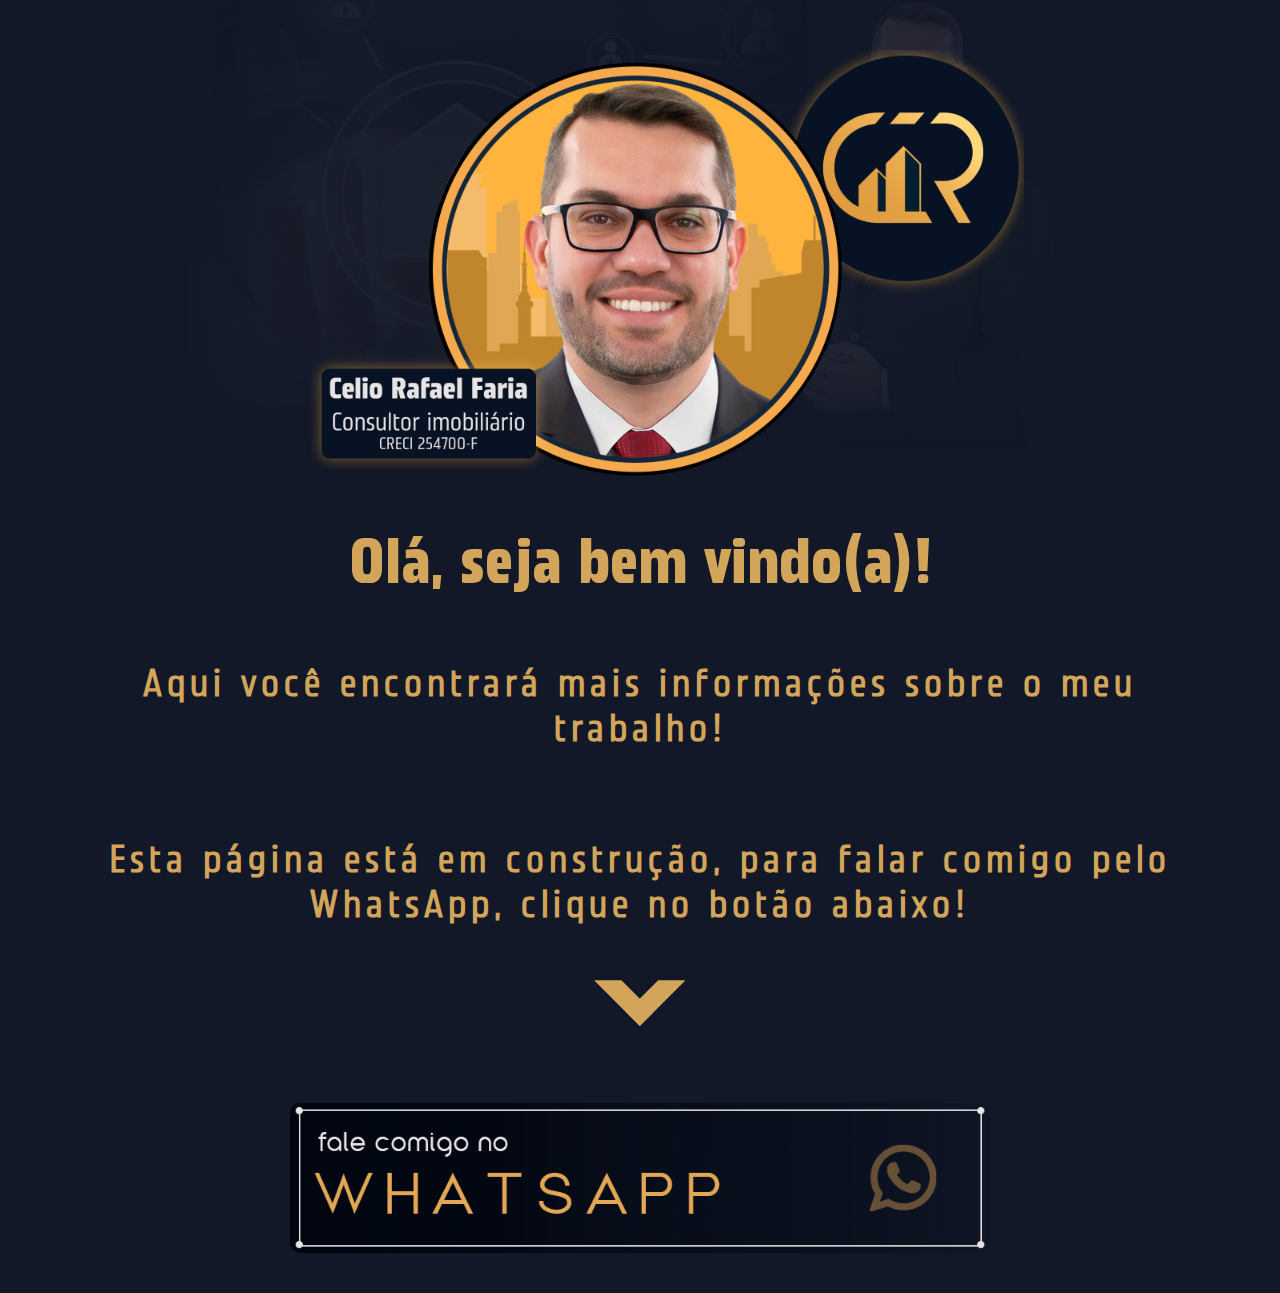
<file: index.html>
<!DOCTYPE html>
<html lang="pt-Br">
  <head>
    <title> Celio Rafael - Imóveis</title>
    <link rel="icon" type="imagem/png" href="./img/logo.ico"/>
    <link rel="stylesheet" type="text/css" href="./css/style.css" />
    <meta charset="utf-8">
   
  </head>

  <body>
  
    <div class="cabecalho">

      <img class="fotoPerfil" src="./img/FOTOPERFIL.png"/>
      <h1>Olá, seja bem vindo(a)!</h1>
      <br>
      <h2>Aqui você encontrará mais informações sobre o meu trabalho!</h2> 
      <br><br><br>
      <h2>Esta página está em construção, para falar comigo pelo WhatsApp, clique no botão abaixo!</h2>
      
      <div id="arrowAnim">
        <div class="arrowSliding">
          <div class="arrow"></div>
        </div>
        <div class="arrowSliding delay1">
          <div class="arrow"></div>
        </div>
        <!--<div class="arrowSliding delay2">
          <div class="arrow"></div>
        </div>
        <div class="arrowSliding delay3">
          <div class="arrow"></div>
        </div> -->
      </div>

      <a href="https://wa.me/5511943758443?text=Ol%C3%A1+C%C3%A9lio%21+Poderia+me+ajudar%3F"><img class="itens" src="./img/item2.png"/></a>
      <br> <br>
      
  </div>



  </body>
</html>
</file>
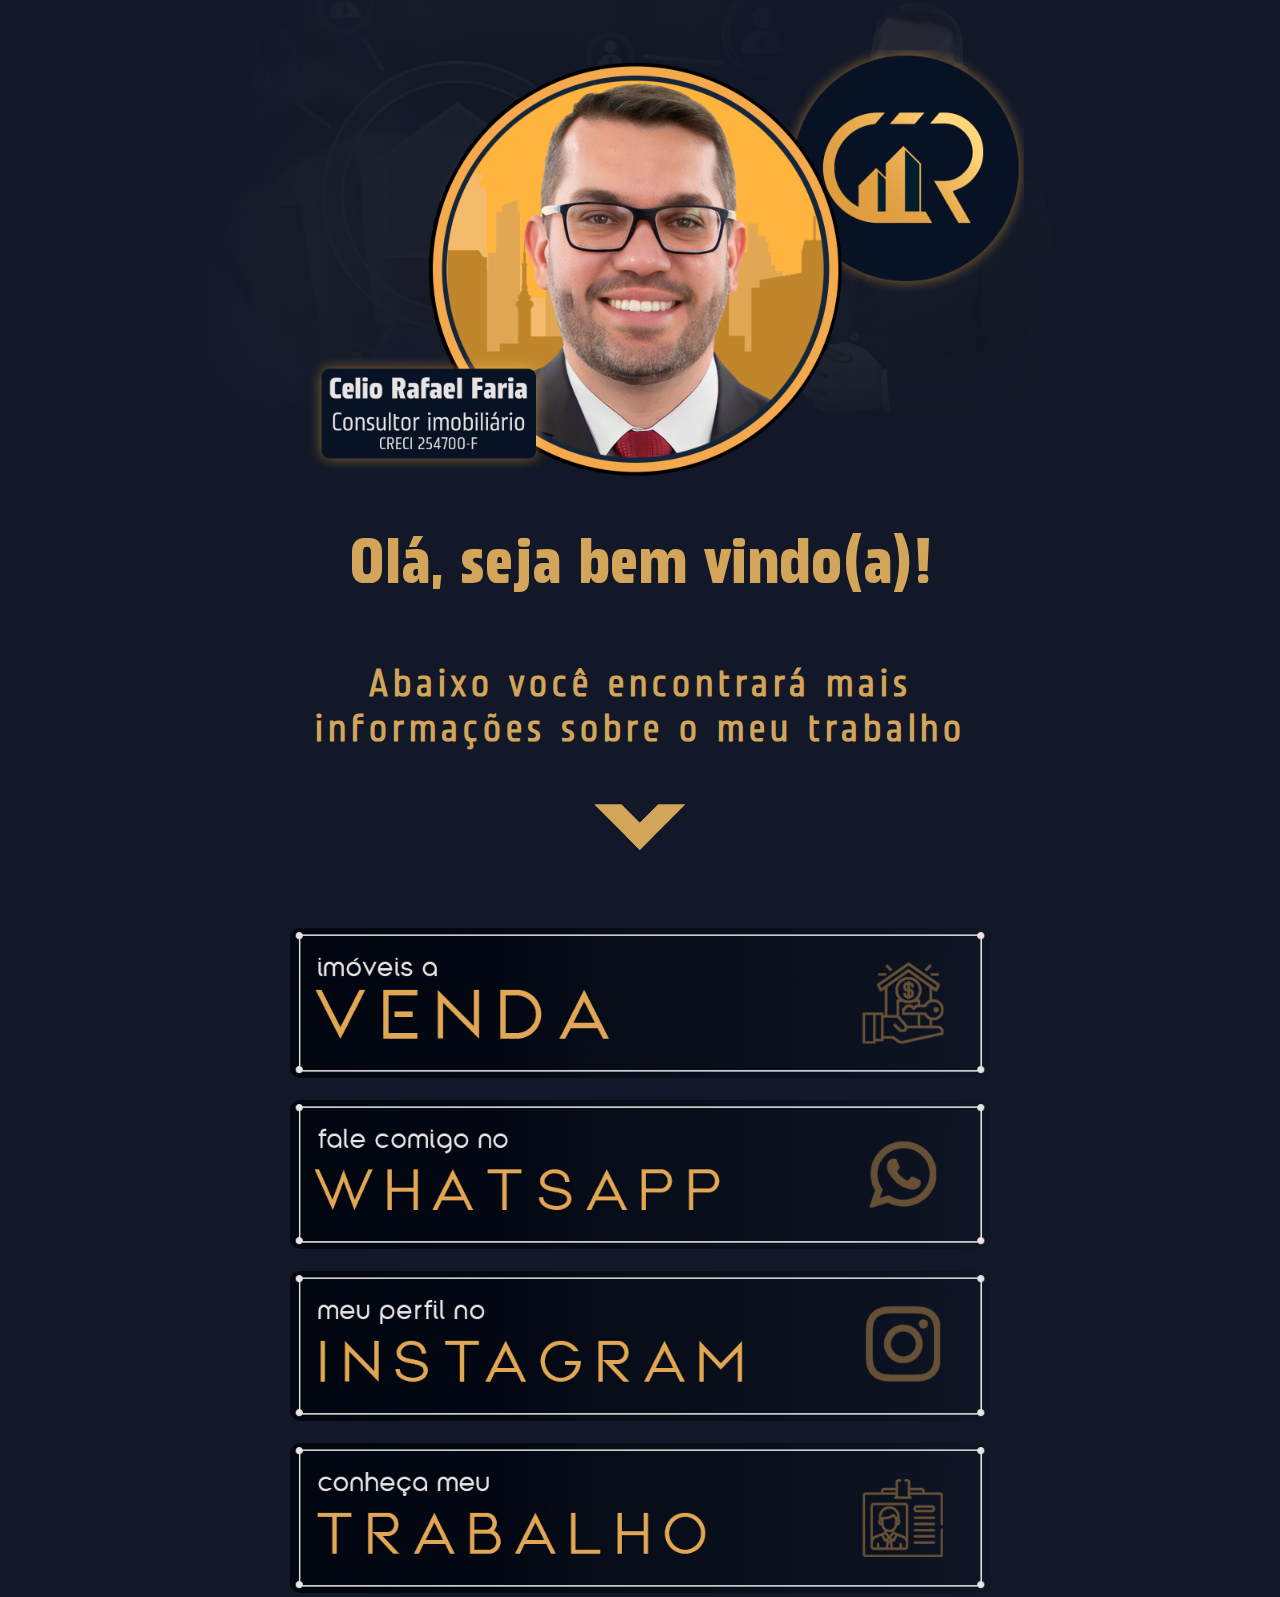
<file: cliqueaqui.html>
<!DOCTYPE html>
<html lang="pt-Br">
  <head>
    <title> Clique Aqui - Celio Rafael - Imóveis</title>
    <link rel="icon" type="imagem/png" href="./img/logo.ico"/>
    <link rel="stylesheet" type="text/css" href="./css/style.css" />
    <meta charset="utf-8">
   
  </head>

  <body>
  
    <div class="cabecalho">
      <img class="fotoPerfil" src="./img/FOTOPERFIL.png"/>
      <h1>Olá, seja bem vindo(a)!</h1>
      <br>
      <h2>Abaixo você encontrará mais <br> informações sobre o meu trabalho</h2>
      
      <div id="arrowAnim">
        <div class="arrowSliding">
          <div class="arrow"></div>
        </div>
        <div class="arrowSliding delay1">
          <div class="arrow"></div>
        </div>
        <!--<div class="arrowSliding delay2">
          <div class="arrow"></div>
        </div>
        <div class="arrowSliding delay3">
          <div class="arrow"></div>
        </div> -->
      </div>

      <a href="https://wa.me/5511943758443?text=Ol%C3%A1+C%C3%A9lio%21+Poderia+me+ajudar%3F"><img class="itens" src="./img/item1.png"/></a>
      <br>
      <a href="https://wa.me/5511943758443?text=Ol%C3%A1+C%C3%A9lio%21+Poderia+me+ajudar%3F"><img class="itens" src="./img/item2.png"/></a>
      <br>
      <a href="https://www.instagram.com/celiorafael.imoveis"><img class="itens" src="./img/item3.png"/></a>
      <br>
      <a href="./quemsou.html"><img class="itens" src="./img/item4.png"/></a>
  </div>



  </body>
</html>
</file>
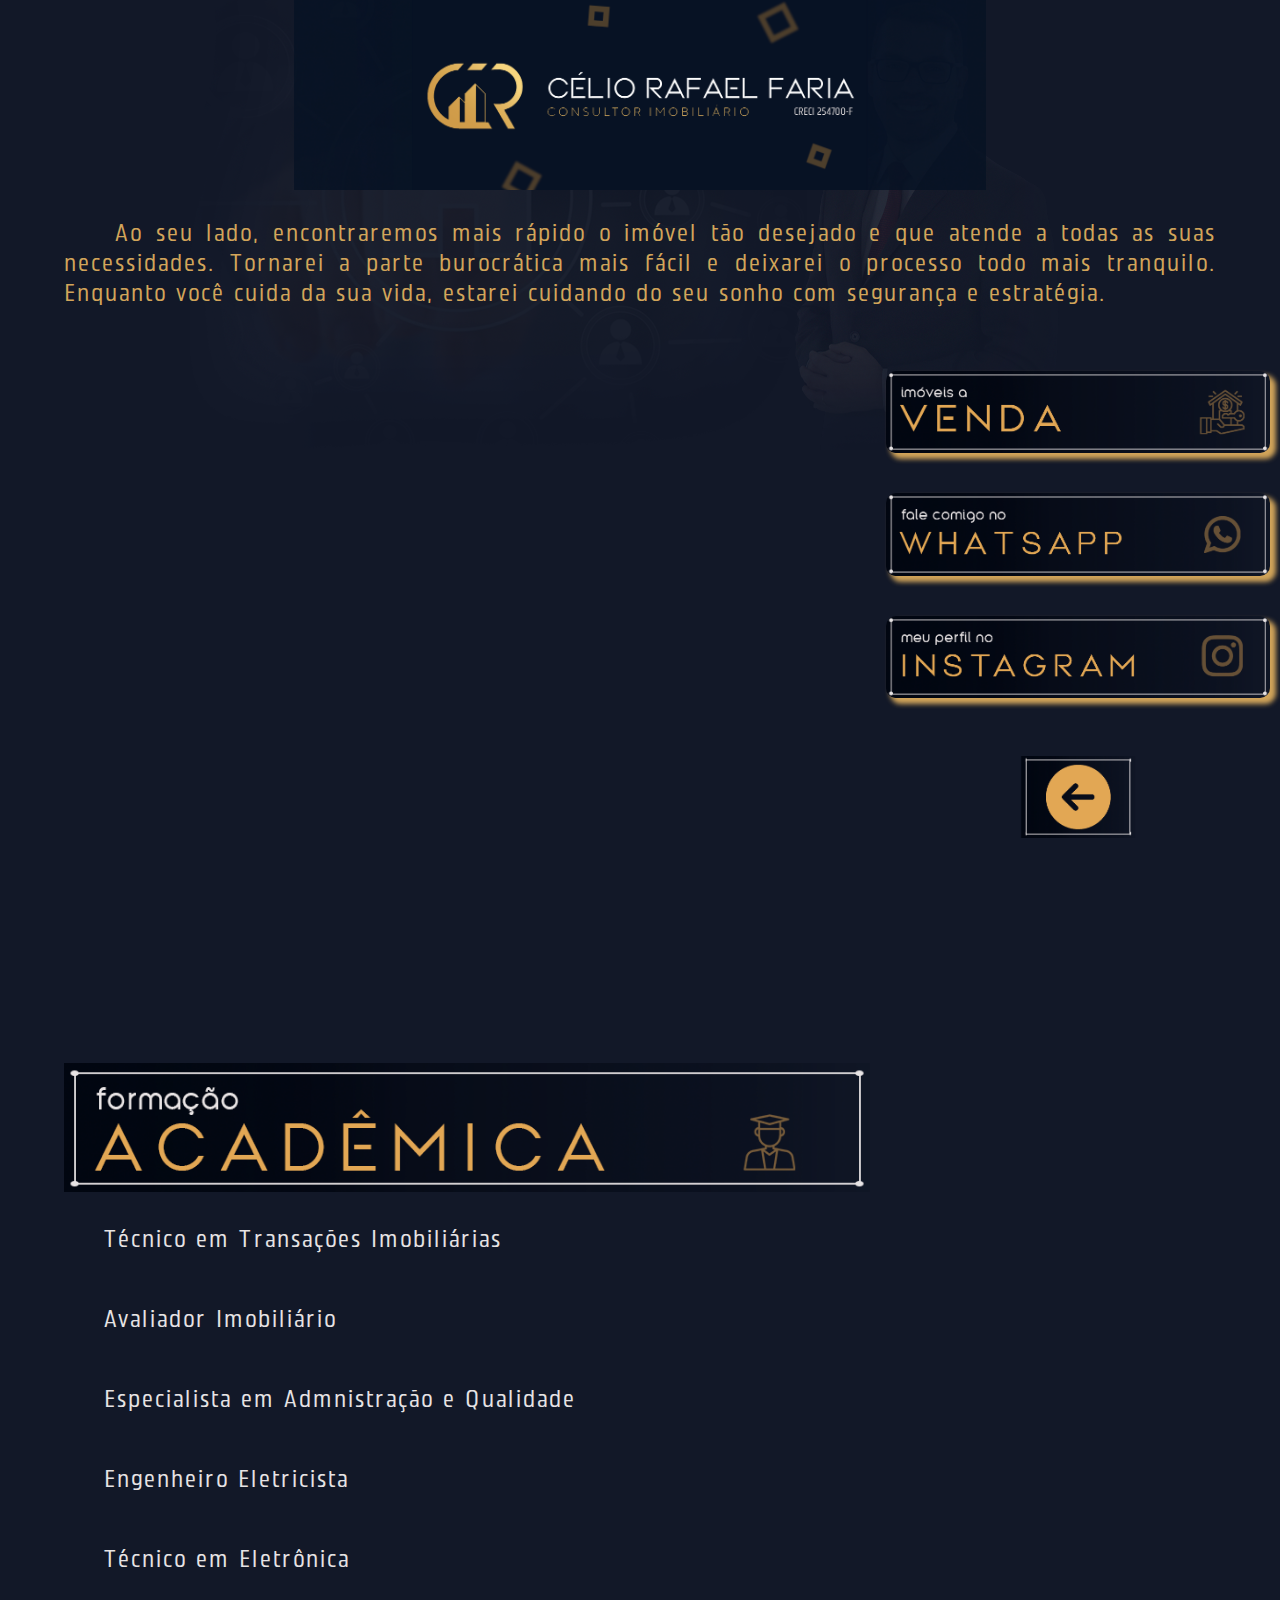
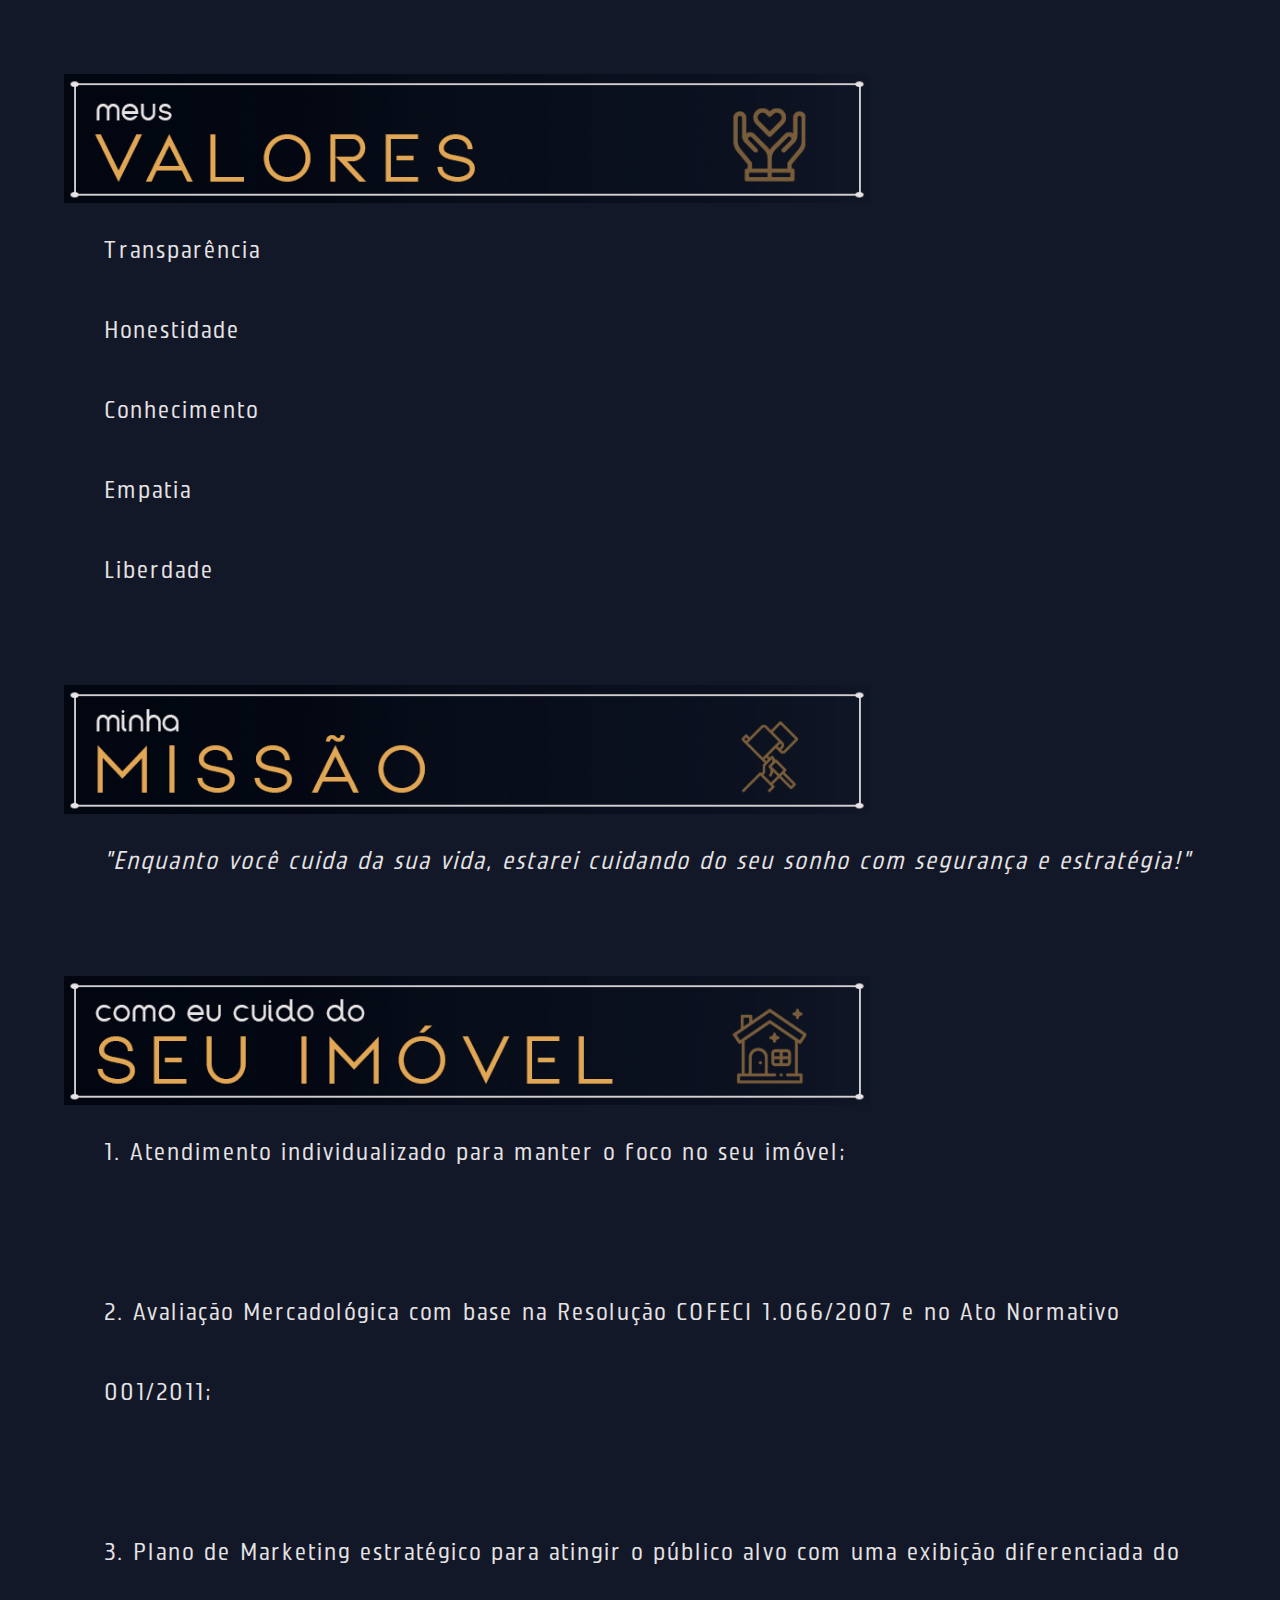
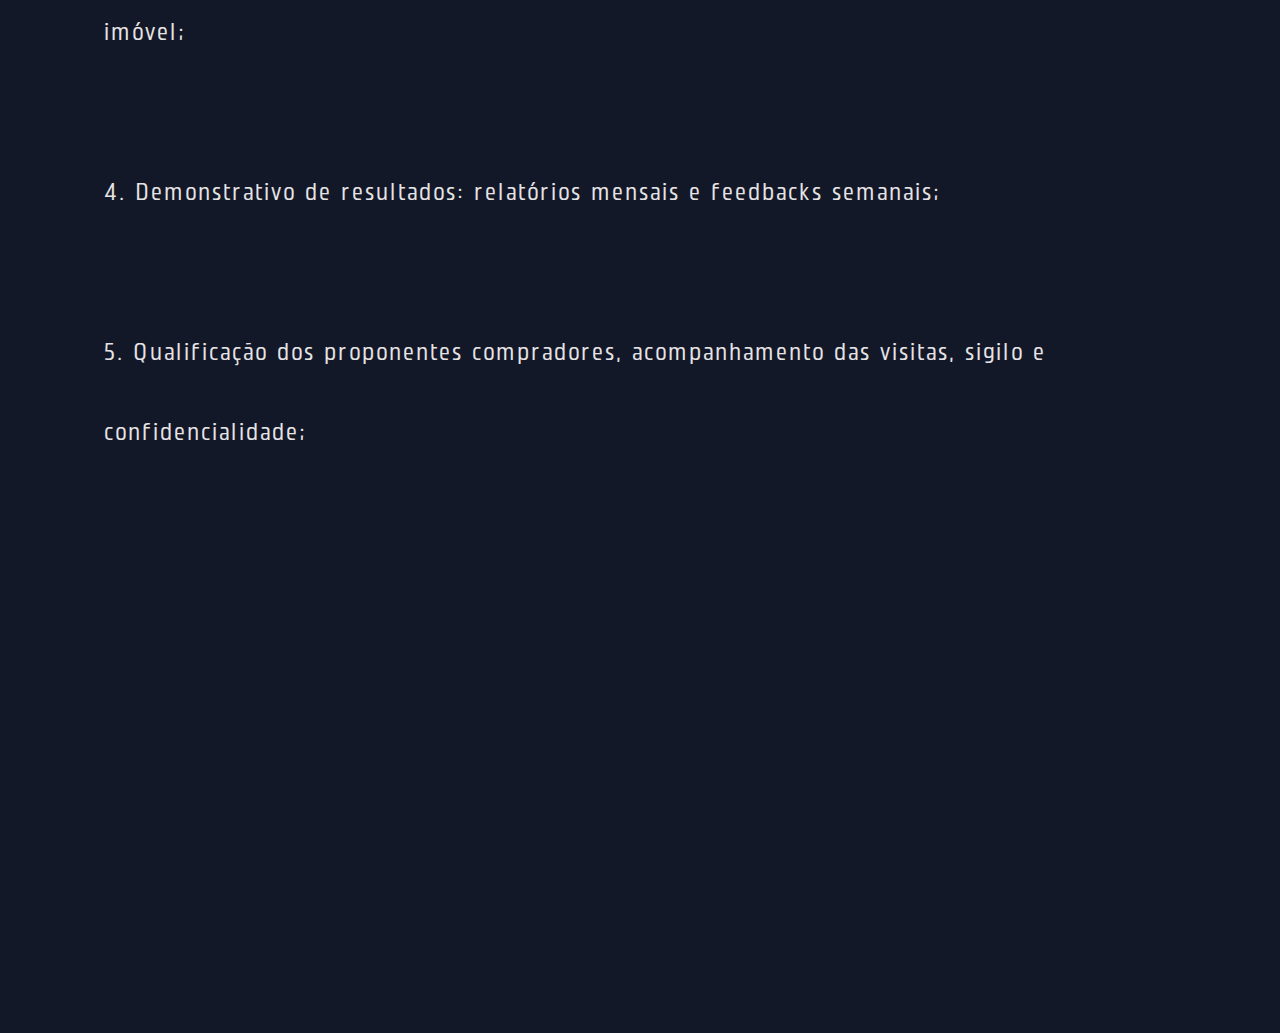
<file: quemsou.html>
<!DOCTYPE html>
<html lang="pt-Br">
  <head>
    <title> Quem sou - Celio Rafael - Imóveis</title>
    <link rel="icon" type="imagem/png" href="./img/logo.ico"/>
    <link rel="stylesheet" type="text/css" href="./css/stylequem.css" />
    <meta charset="utf-8">
   
  </head>

  <body>
  
    <div class="cabecalho">
      <img class="fotoPerfil" src="./img/FOTOPERFILQUEMSOU.png"/>
      <br>
      <h2>Ao seu lado, encontraremos mais rápido o imóvel tão desejado e que atende a todas as suas necessidades. Tornarei a parte burocrática mais fácil e deixarei o processo todo mais tranquilo. Enquanto você cuida da sua vida, estarei cuidando do seu sonho com segurança e estratégia.</h2>     
 
      <br><br>
      <div class="videoContainer">
       <iframe src="https://www.youtube.com/embed/G7f3psx7Ty8" title="YouTube video player" frameborder="0" allow="accelerometer; autoplay; clipboard-write; encrypted-media; gyroscope; picture-in-picture" allowfullscreen></iframe>
      </div>
    </div>

    <div class="curriculo">
      <img class="formAcad" src="./img/formAcad.png"/>
      <ul class="lista">
        <li>Técnico em Transações Imobiliárias</li>
        <li>Avaliador Imobiliário</li>
        <li>Especialista em Admnistração e Qualidade</li>
        <li>Engenheiro Eletricista</li>
        <li>Técnico em Eletrônica</li>
      </ul>

      <img class="formAcad" src="./img/valores.png"/>
      <ul class="lista">
        <li>Transparência</li>
        <li>Honestidade</li>
        <li>Conhecimento</li>
        <li>Empatia</li>
        <li>Liberdade</li>
      </ul>

      <img class="formAcad" src="./img/missao.png"/>
      <ul class="lista">
        <li><i>"Enquanto você cuida da sua vida, estarei cuidando do seu sonho com segurança e estratégia!"</i></li>
      </ul>
      

      <img class="formAcad" src="./img/cuido.png"/>
      <ul class="lista">
        <li>1. Atendimento individualizado para manter o foco no seu imóvel;</li>
        <br><li>2. Avaliação Mercadológica com base na Resolução COFECI 1.066/2007 e no Ato
          Normativo 001/2011;</li>
        <br><li>3. Plano de Marketing estratégico para atingir o público alvo com uma exibição diferenciada do imóvel;</li>
        <br><li>4. Demonstrativo de resultados: relatórios mensais e feedbacks semanais;</li>
        <br> <li>5. Qualificação dos proponentes compradores, acompanhamento das visitas, 
          sigilo e confidencialidade;</li>
        
      </ul>
    </div>
    <div id="espacofundo"></div>
    <br>
    <br>

    <div class="footer">
    <a href="https://wa.me/5511943758443?text=Ol%C3%A1+C%C3%A9lio%21+Poderia+me+ajudar%3F"><img  class="rodape" class="itens" src="./img/item1.png"/></a>
    <br><br>
    <a href="https://wa.me/5511943758443?text=Ol%C3%A1+C%C3%A9lio%21+Poderia+me+ajudar%3F"><img  class="rodape"class="itens" src="./img/item2.png"/></a>
    <br><br>
    <a href="https://www.instagram.com/celiorafael.imoveis"><img  class="rodape" class="itens" src="./img/item3.png"/></a>
    <br>
    <br><br>
    <a href="./cliqueaqui.html"><img  class="rodape2" class="itens" src="./img/voltar.png"/></a>
    <br>
    </div>

  </body>
</html>
</file>
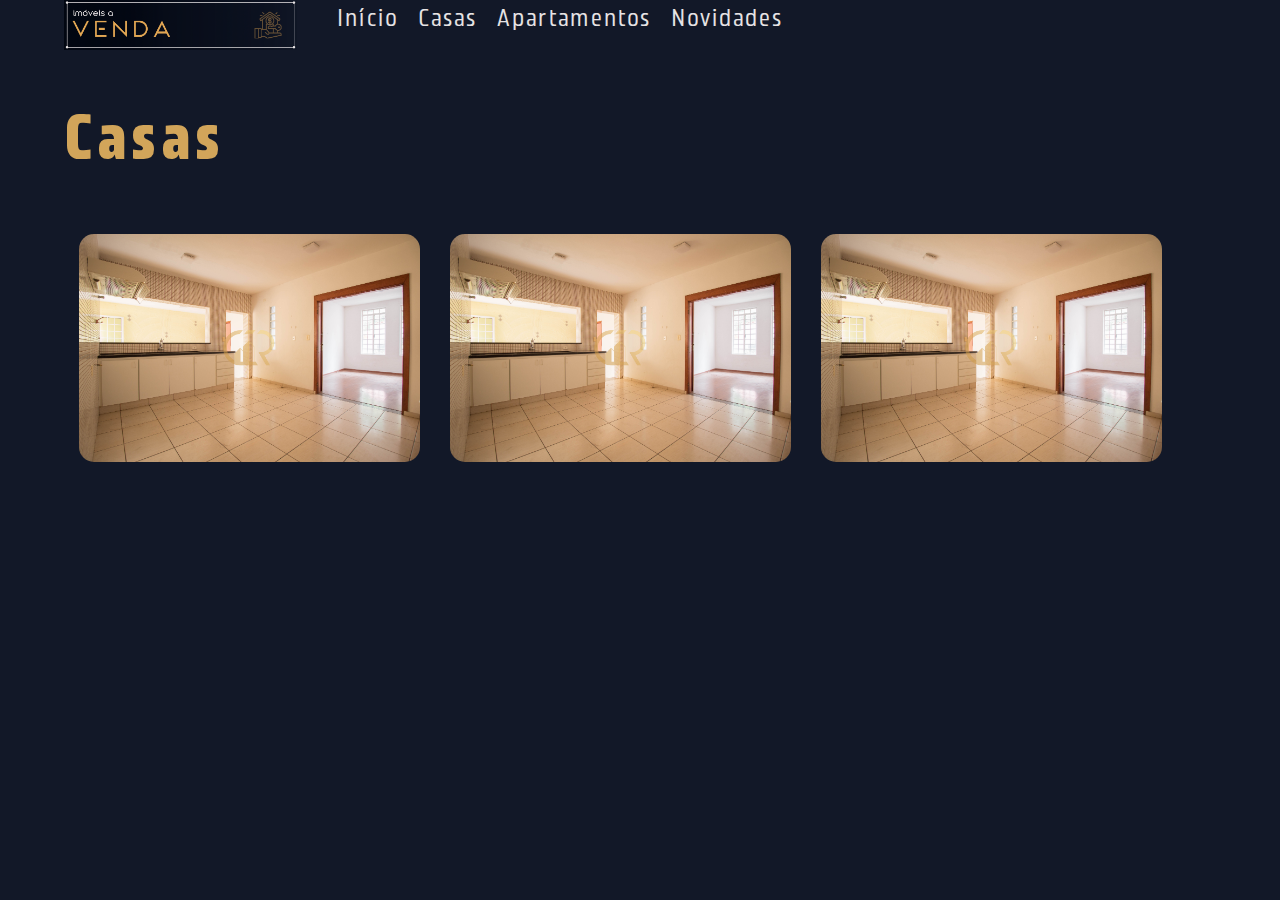
<file: vendas.html>
<!DOCTYPE html>
<html lang="pt-Br">
  <head>
    <title> Imóveis a venda - Celio Rafael - Imóveis</title>
    <link rel="icon" type="imagem/png" href="./img/logo.ico"/>
    <link rel="stylesheet" type="text/css" href="./css/stylevenda.css" />
    <meta charset="utf-8">
   
  </head>

  <body>
  <nav>
    <img class="topo" src="./img/item1.png">
    <ul class="menu">
      <li>Início</li>
      <li>Casas</li>
      <li>Apartamentos</li>
      <li>Novidades</li>
    </ul>
  </nav>

  <div>
    <h1>Casas</h1>
  </div>

  <div class="pagina">
  <div class="capaimovel">
    <img class="capa" src="./img/casa1/07 - COZINHA.jpg">
  </div>

  <div class="capaimovel">
    <img class="capa" src="./img/casa1/07 - COZINHA.jpg">
  </div>

  <div class="capaimovel">
    <img class="capa" src="./img/casa1/07 - COZINHA.jpg">
  </div>

    </div>
  </body>
</html>
</file>
<file: css/style.css>
/* ------------ celular -------------------------- */

body{
  background-color: #121828;
  margin: 0 5%;
  background-image: url("../img/fundo.png");
  background-repeat: no-repeat;
  background-position: top;

}

h2{
  font-family: MalbergTrial-Regular;
  font-size: 3vw;
  letter-spacing: 5px;
  text-align: center;
  margin-top: 0;
  width: 90vw;
}

h3{
  font-family: MalbergTrial-Heavy;
  font-size: 3vw;
  text-align: center;
  width: 90vw;
  
}


.fotoPerfil{
  width: 60vw;
  margin-top: 50px;

}

h1{
  font-family: MalbergTrial-Heavy;
  font-size: 5vw;
  width: fit-content;
}

.itens{
  border-radius: 10px;
  width: 100vw;
  max-width: 700px;  
}



@font-face{
  font-family: "MalbergTrial-Heavy";
  src: url('../fonts/MalbergTrial-Heavy.ttf');
}
@font-face{
  font-family: "MalbergTrial-Regular";
  src: url('../fonts/MalbergTrial-Regular.ttf');
}

.cabecalho{
  display: flex;
  flex-direction: column;
  align-items: center;
  justify-content: center;
  color: #d2a55a;

}









/* seta animada */
#arrowAnim {
  width: 20vw;
  height: 5vh;
  display: flex;
  justify-content: center;
  align-items: center;
  margin-bottom: 100px;
}

.arrow {
  width: 2vw;
  height: 2vw;
  border: 1.5vw solid;
  border-color: #d2a55a transparent transparent #d2a55a;
  transform: rotate(-135deg);
}


.arrowSliding {
  position: absolute;
  -webkit-animation: slide 2s linear infinite; 
          animation: slide 2s linear infinite;
}

.delay1 {
  -webkit-animation-delay: 1s; 
    animation-delay: 1s;
}
.delay2 {
  -webkit-animation-delay: 2s; 
    animation-delay: 2s;
}
.delay3 {
  -webkit-animation-delay: 3s; 
    animation-delay: 3s;
}

@-webkit-keyframes slide {
    0% { opacity:0; transform: translateY(-7.5vw); }	
   20% { opacity:1; transform: translateY(-4.5vw); }	
   80% { opacity:1; transform: translateY(4.5vw); }	
  100% { opacity:0; transform: translateY(7.5vw); }	
}
@keyframes slide {
    0% { opacity:0; transform: translateY(-7.5vw); }	
   20% { opacity:1; transform: translateY(-4.5vw); }	
   80% { opacity:1; transform: translateY(4.5vw); }	
  100% { opacity:0; transform: translateY(7.5vw); }	
}
/* fim seta animada */




.itens:hover{
  box-shadow: inset 0 0 0 5px #d2a55a;
}
</file>
<file: css/stylequem.css>
body{
  background-color: #121828;
  margin: 0 5%;
  background-image: url("../img/fundo.png");
  background-repeat: no-repeat;
  background-position: top;

}



@font-face{
  font-family: "MalbergTrial-Heavy";
  src: url('../fonts/MalbergTrial-Heavy.ttf');
}
@font-face{
  font-family: "MalbergTrial-Regular";
  src: url('../fonts/MalbergTrial-Regular.ttf');
}

.cabecalho{
  display: flex;
  flex-direction: column;
  align-items: center;
  justify-content: center;
  color: #d2a55a;

}

h1{
  font-family: MalbergTrial-Heavy;
  font-size: 3vw;
  width: fit-content;
}

h2{
  font-family: MalbergTrial-Regular;
  font-size: 2vw;
  letter-spacing: 2px;
  text-align: justify;
  font-weight: 90;
  margin-top: 10px;
  width: 100%;
  text-indent:2em;
}

h3{
  font-family: MalbergTrial-Heavy;
  font-size: 3vw;
  text-align: center;
  width: 90vw;
  
}

.fotoPerfil{
  width: 60%;
  margin-top: 0px;

}

.itens{
  border-radius: 10px;
  width: 100vw;
  max-width: 700px;

  
}

.videoContainer {
  position: relative;
  height: 0;
  padding-top: 56.25%;
  width:100%;
}
.videoContainer iframe {
  position: absolute;
  top: 0; left: 0;
  border: 0;
  width: 100%;
  height: 100%;
}

.formAcad{
  width: 70%;
  margin-top: 50px;
}

.lista{
  margin-top: 3px;
  font-size: 2vw;
  color: #e6e3e4;
  list-style-type: none;
  font-family: MalbergTrial-Regular;
  letter-spacing: 2px;
  line-height: 80px;
 
}

.rodape{
    border-radius: 10px;
    width: 30vw;
    box-shadow: 5px 5px 5px 1px #d2a55a;
}
.rodape2{
  border-radius: 10px;
  width: 30vw;
  
}

.footer{
  display: flex;
  flex-direction: column;
  align-items:flex-end;
  justify-content:right;
  color: #d2a55a;
  position: fixed;
  bottom: 40px;
  right: 10px;
  
 
}

#espacofundo{
  height: 500px;
}
</file>
<file: css/stylevenda.css>
/* ------------ celular -------------------------- */


@font-face{
  font-family: "MalbergTrial-Heavy";
  src: url('../fonts/MalbergTrial-Heavy.ttf');
}
@font-face{
  font-family: "MalbergTrial-Regular";
  src: url('../fonts/MalbergTrial-Regular.ttf');
}

body{
  background-color: #121828;
  margin: 0 5%;
  background-repeat: no-repeat;
  background-position: top;
  font-family: MalbergTrial-Regular;

}


.topo{
  height: 50px
}

nav{
  display: flex;
}

li{
  margin-right: 20px;
}

.menu{
  display: flex;
  margin-top: 3px;
  font-size: 2vw;
  color: #e6e3e4;
  list-style-type: none;
  font-family: MalbergTrial-Regular;
  letter-spacing: 2px;
}
.pagina{
  display: flex;
  flex-direction: row;
}

.capaimovel{
  width: 341px;
  height: 192px;
  margin: 15px;
  
}
.capa{

  width: 100%;
  border-radius: 15px;
}

.capa:hover{
  transform: scale(1.2);
  transition: transform .2s;
}

h2{
  font-family: MalbergTrial-Regular;
  font-size: 3vw;
  letter-spacing: 5px;
  text-align: center;
  margin-top: 0;
  width: 90vw;
}

h3{
  font-family: MalbergTrial-Heavy;
  font-size: 3vw;
  text-align: center;
  width: 90vw;
  
}


h1{
  font-family: MalbergTrial-Heavy;
  font-size: 5vw;
  width: fit-content;
  color: #d2a55a;
  letter-spacing: 5px;
}
</file>
